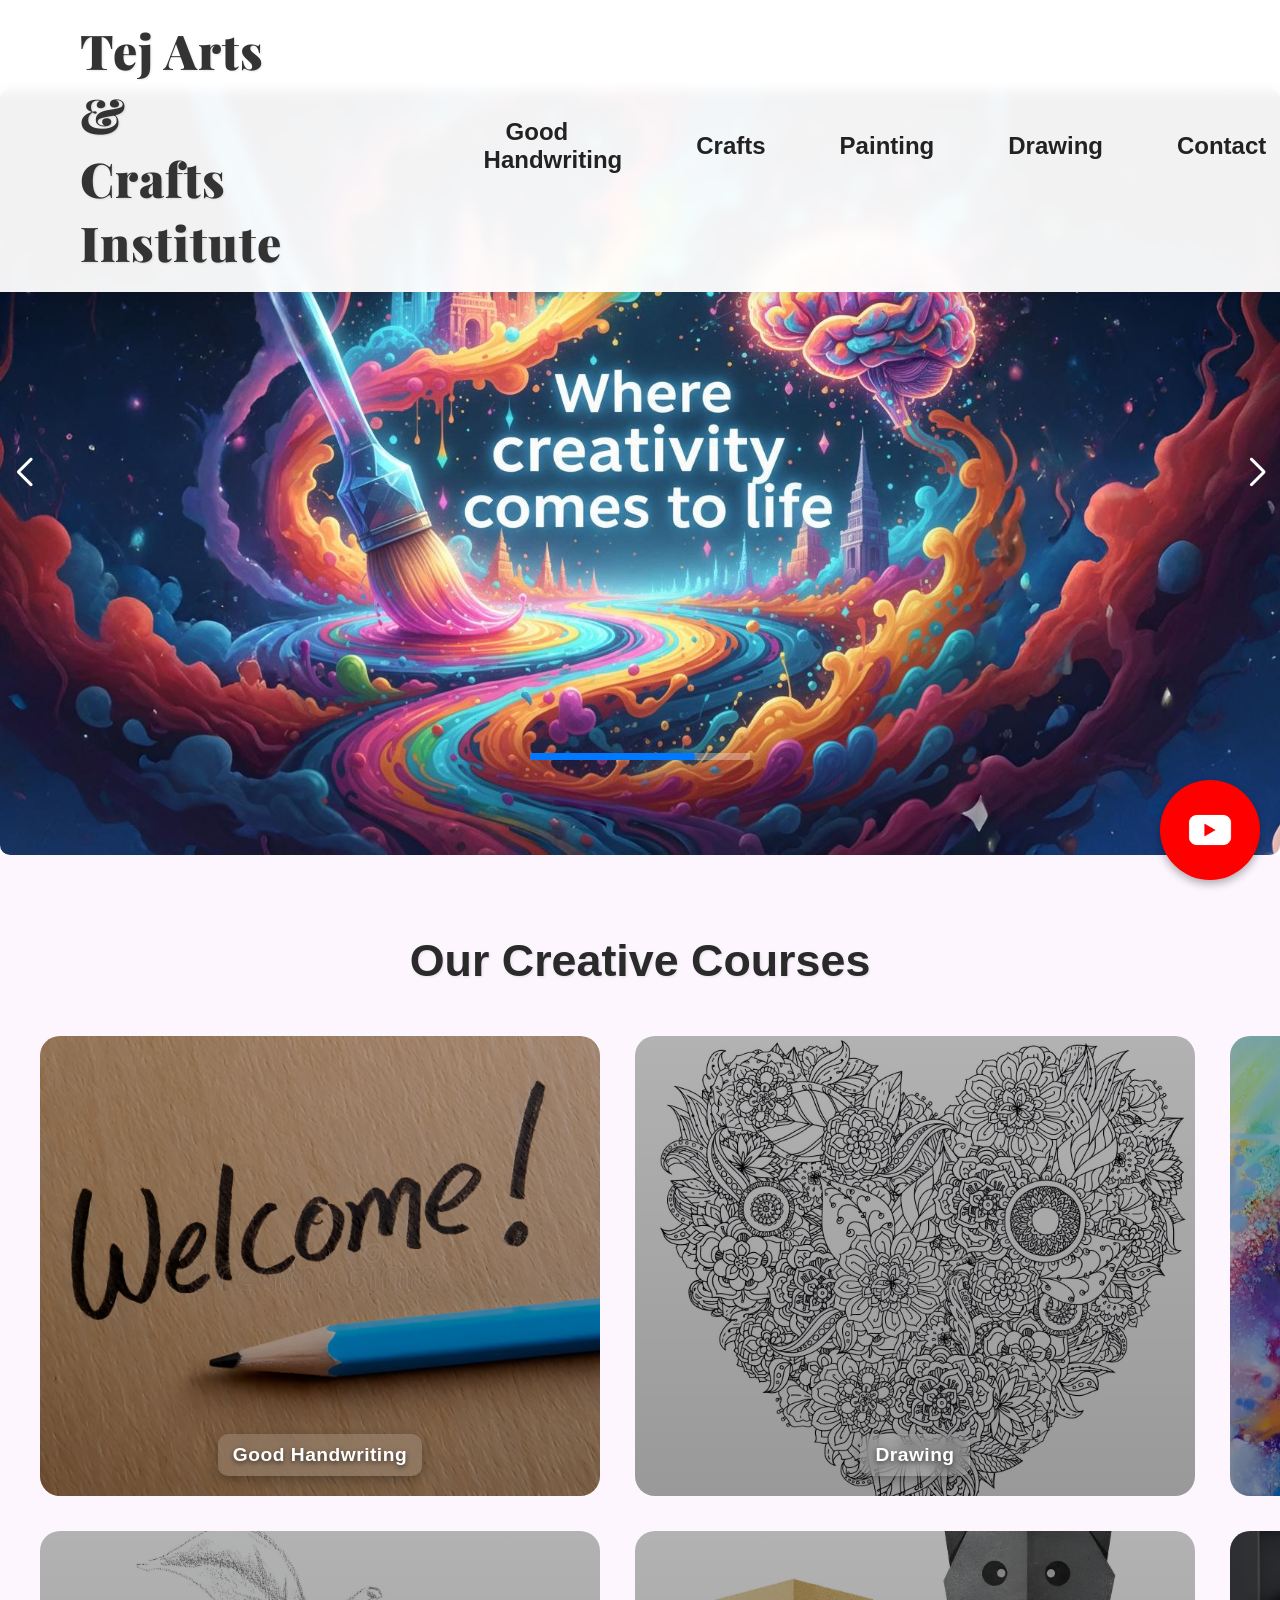
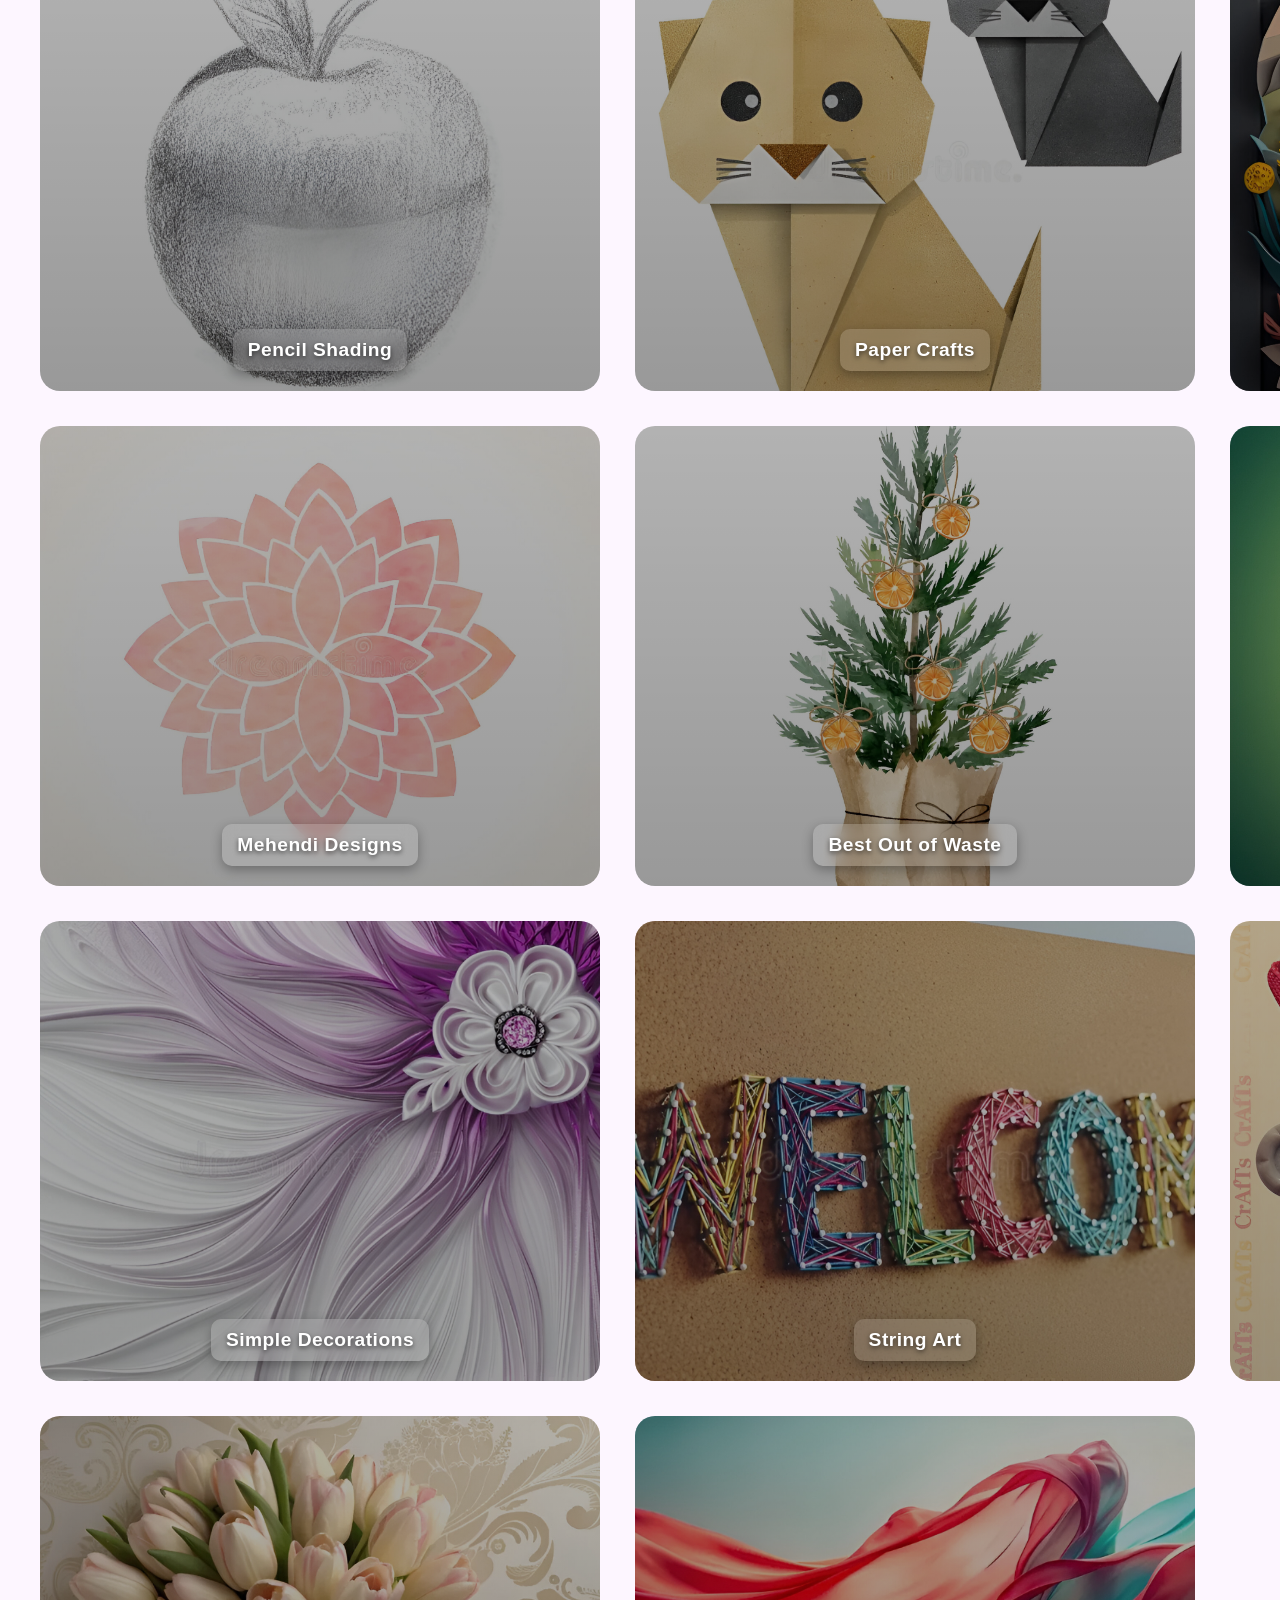
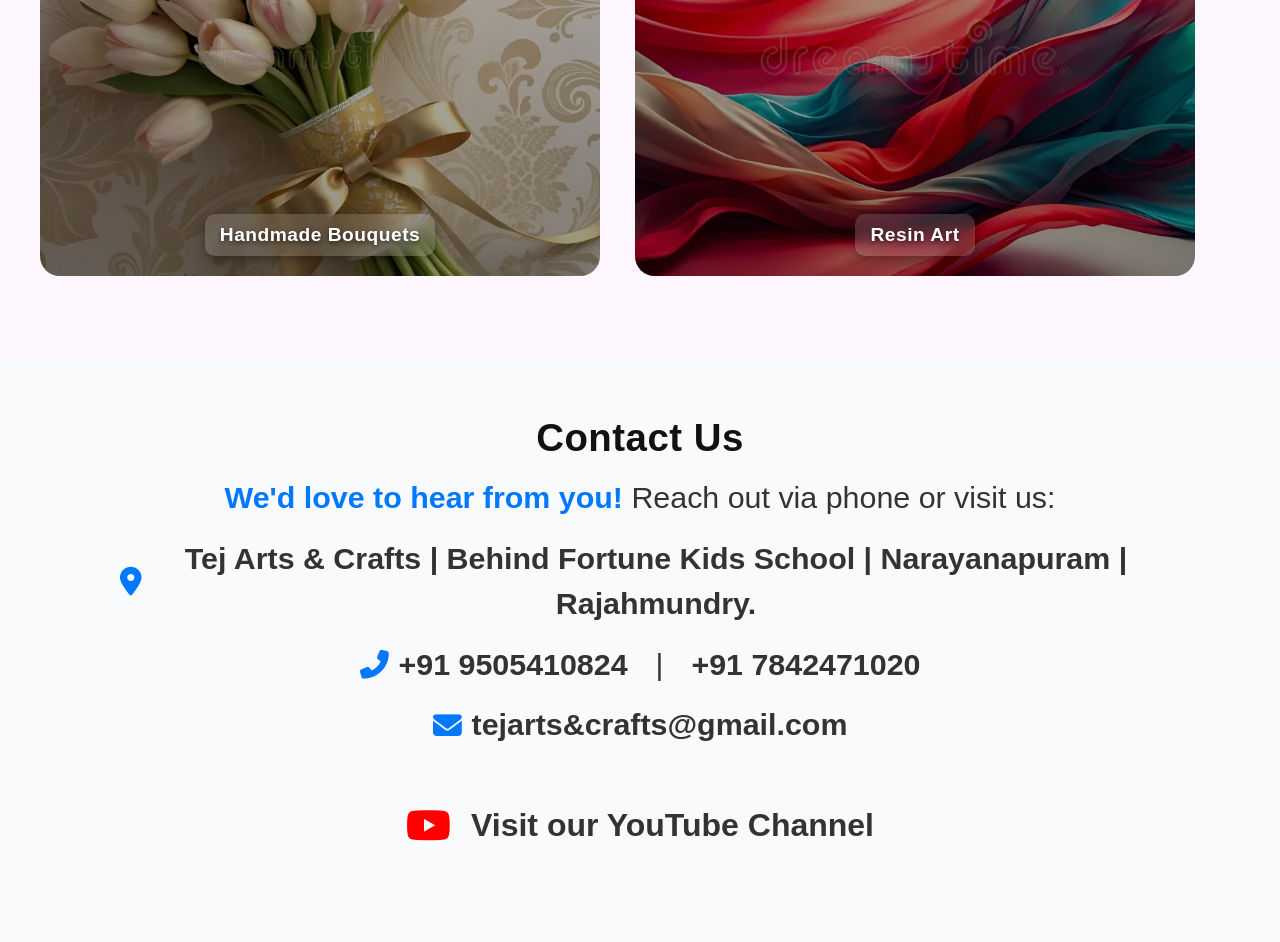
<file: index.html>
<!DOCTYPE html>
<html lang="en">
<head>
  <meta charset="UTF-8">
  <meta name="viewport" content="width=device-width, initial-scale=1.0">
  <title>Tej Arts & Crafts Institute</title>
  <link rel="stylesheet" href="https://unpkg.com/swiper/swiper-bundle.min.css" />
  <link rel="stylesheet" href="css/style.css">
  <link rel="stylesheet" href="https://cdnjs.cloudflare.com/ajax/libs/font-awesome/6.5.0/css/all.min.css">
</head>
<body>

  <nav>
    <div class="logo">
      <a href="#" class="nav-title">Tej Arts & Crafts Institute</a>
    </div>
    <div class="menu-toggle" id="menu-toggle">☰</div>
    <ul id="nav-links">
  <li class="dropdown">
    <a href="#" class="dropbtn">Good Handwriting</a>
    <ul class="dropdown-content">
    <li><a href="#cursive">Cursive</a></li>
    <li><a href="#calligraphy">Calligraphy</a></li>
    <li><a href="#italic">Italic</a></li>
    </ul>
  </li>
  <li class="dropdown">
    <a href="#">Crafts</a>
    <ul class="dropdown-content">
      <li><a href="#">Paper Crafts</a></li>
      <li><a href="#">Origami</a></li>
      <li><a href="#">Quilling</a></li>
      <li><a href="#">Handmade Bouquets</a></li>
      <li><a href="#">Best of Waste</a></li>
      <li><a href="#">Handmade Bouquets</a></li>
      <li><a href="#">Greeting Cards</a></li>
      <li><a href="#">Simple Decorations</a></li>
      <li><a href="#">Simple DIYs</a></li>
    </ul>
  </li>
  <li class="dropdown">
    <a href="#">Painting</a>
    <ul class="dropdown-content">
      <li><a href="#">Rangolis</a></li>
      <li><a href="#">String Art</a></li>
      <li><a href="#">Sketching</a></li>
      <li><a href="#"> Resin Art</a></li>
    </ul>
  </li>
  <li class="dropdown">
    <a href="#">Drawing</a>
    <ul class="dropdown-content">
      <li><a href="#">Pencil Shading</a></li>
      <li><a href="#"> Rangolis</a></li>
      <li><a href="#">Mehendi</a></li>
      <li><a href="#"> Satin Flowers</a></li>
    </ul>
  </li>
      <li><a href="#contact">Contact</a></li>
      <li>
        <a href="https://www.youtube.com/@Tejartandcrafts" target="_blank">
          <img src="images/youtube.png" alt="YouTube" class="youtube-icon">
        </a>
      </li>
    </ul>
  </nav>
  

  <section class="carousel-section">
    <div class="swiper top-swiper">
      <div class="swiper-wrapper">

        <div class="swiper-slide">
          <div class="slide-content">
            <img src="images/main.jpg" alt="Tej Arts Institute Main">
            <div class="slide-timeline-small">
              <div class="slide-progress-small"></div>
            </div>
          </div>
        </div>

        <div class="swiper-slide">
          <div class="slide-content">
            <img src="images/writing.jpg" alt="Good Handwriting Course">
            <div class="slide-timeline-small">
              <div class="slide-progress-small"></div>
            </div>
            <a href="writing.html" class="view-more-btn">View More</a>
          </div>
        </div>

        <div class="swiper-slide">
          <div class="slide-content">
            <img src="images/crafts.jpg" alt="Crafts Course">
            <div class="slide-timeline-small">
              <div class="slide-progress-small"></div>
            </div>
            <a href="crafts.html" class="view-more-btn">View More</a>
          </div>
        </div>

        <div class="swiper-slide">
          <div class="slide-content">
            <img src="images/paint.jpg" alt="Painting Course">
            <div class="slide-timeline-small">
              <div class="slide-progress-small"></div>
            </div>
            <a href="paint.html" class="view-more-btn">View More</a>
          </div>
        </div>

        <div class="swiper-slide">
          <div class="slide-content">
            <img src="images/art.jpg" alt="Drawing Course">
            <div class="slide-timeline-small">
              <div class="slide-progress-small"></div>
            </div>
            <a href="art.html" class="view-more-btn">View More</a>
          </div>
        </div>

      </div>

      <div class="swiper-button-next"></div>
      <div class="swiper-button-prev"></div>
    </div>
  </section>



<!-- items -->

<section class="main-courses">
  <h1>Our Creative Courses</h1>
  <div class="course-grid">
    <div class="course-card" style="background-image: url('images/handwriting.jpg');"><span>Good Handwriting</span></div>
    <div class="course-card" style="background-image: url('images/drawing.jpg');"><span>Drawing</span></div>
    <div class="course-card" style="background-image: url('images/painting.jpg');"><span>Painting (All Types)</span></div>
    <div class="course-card" style="background-image: url('images/sketching.jpg');"><span>Sketching</span></div>
    <div class="course-card" style="background-image: url('images/pencilshading.jpg');"><span>Pencil Shading</span></div>
    <div class="course-card" style="background-image: url('images/papercraft.jpg');"><span>Paper Crafts</span></div>
    <div class="course-card" style="background-image: url('images/origami.jpg');"><span>Origami</span></div>
    <div class="course-card" style="background-image: url('images/rangoli.jpg');"><span>Rangolis</span></div>
    <div class="course-card" style="background-image: url('images/mehendi.jpg');"><span>Mehendi Designs</span></div>
    <div class="course-card" style="background-image: url('images/waste.jpg');"><span>Best Out of Waste</span></div>
    <div class="course-card" style="background-image: url('images/quilling.jpg');"><span>Quilling</span></div>
    <div class="course-card" style="background-image: url('images/cards.jpg');"><span>Greeting Cards</span></div>
    <div class="course-card" style="background-image: url('images/decoration.jpg');"><span>Simple Decorations</span></div>
    <div class="course-card" style="background-image: url('images/string.jpg');"><span>String Art</span></div>
    <div class="course-card" style="background-image: url('images/diy.jpg');"><span>Simple DIYs</span></div>
    <div class="course-card" style="background-image: url('images/satin.jpg');"><span>Satin Flowers</span></div>
    <div class="course-card" style="background-image: url('images/bouquet.jpg');"><span>Handmade Bouquets</span></div>
    <div class="course-card" style="background-image: url('images/resin.jpg');"><span>Resin Art</span></div>
  </div>
</section>




<!-- Contact Section -->
<section class="contact-section">
  <h2>Contact Us</h2>
  <p class="contact-intro">
  <span>We'd love to hear from you!</span> Reach out via phone or visit us:
  </p>

  <!-- Address -->
  <p class="contact-item">
    <a href="https://www.google.com/maps/place/Tej+arts+%26+crafts/@17.0190849,81.7983285,17z/data=!3m1!4b1!4m6!3m5!1s0x3a37a3237b8751d9:0xfdca254078745592!8m2!3d17.0190849!4d81.7983285!16s%2Fg%2F11xghprxky?entry=ttu&g_ep=EgoyMDI1MTAwMS4wIKXMDSoASAFQAw%3D%3D" target="_blank">
      <i class="fas fa-map-marker-alt contact-icon"></i>
      Tej Arts & Crafts | Behind Fortune Kids School | Narayanapuram | Rajahmundry.
    </a>
  </p>

  <p class="contact-item">
    <a href="tel:+919505410824">
      <i class="fas fa-phone-alt contact-icon"></i>
      +91 9505410824
    </a>
    <span style="margin: 0 10px;">|</span>
    <a href="tel:+917842471020">+91 7842471020</a>
  </p>

  <!-- Email (optional) -->
  <p class="contact-item">
    <a href="mailto:tejartscrafts@gmail.com">
       <i class="fas fa-envelope contact-icon"></i>
      tejarts&crafts@gmail.com
    </a>
  </p>

  <!-- Social Media Links -->
  <p>
    <a href="https://www.youtube.com/@Tejartandcrafts" target="_blank" class="youtube-link">
      <i class="fab fa-youtube"></i> Visit our YouTube Channel
    </a>
  </p>
</section>





  <a href="https://www.youtube.com/@Tejartandcrafts" target="_blank" class="youtube-float">
  <img src="images/youtube copy.png" alt="YouTube">
  </a>

  <script src="https://unpkg.com/swiper/swiper-bundle.min.js"></script>
  <script>
    const topSwiper = new Swiper('.top-swiper', {
      slidesPerView: 1,
      loop: true,
      autoplay: { delay: 3000, disableOnInteraction: false },
      navigation: { nextEl: '.swiper-button-next', prevEl: '.swiper-button-prev' },
      on: {
        init: function () { updateTimeline(this); },
        slideChange: function () { resetTimeline(this); }
      }
    });

  function updateTimeline(swiper) {
  const progress = swiper.slides[swiper.activeIndex].querySelector('.slide-progress-small');
  if (!progress) return;
  progress.style.width = '0%';
  let start = null;
  function animate(time) {
    if (!start) start = time;
    let percent = ((time - start) / swiper.params.autoplay.delay) * 100;
    if (percent > 100) percent = 100;
    progress.style.width = percent + '%';
    if (percent < 100) requestAnimationFrame(animate);
  }
  requestAnimationFrame(animate);
}

function resetTimeline(swiper) {
  swiper.slides.forEach(slide => {
    const bar = slide.querySelector('.slide-progress-small');
    if (bar) bar.style.width = '0%';
  });
  updateTimeline(swiper);
}
  </script>

 
<script>
// Menu toggle for small screens
const menuToggle = document.getElementById('menu-toggle');
const navLinks = document.getElementById('nav-links');

menuToggle.addEventListener('click', () => {
  navLinks.classList.toggle('show');
});

// Dropdown hover + click behavior
document.querySelectorAll('nav ul li.dropdown').forEach(dropdown => {
  const link = dropdown.querySelector('a.dropbtn');
  const submenu = dropdown.querySelector('.dropdown-content');

  // Hover to show submenu
  dropdown.addEventListener('mouseenter', () => {
    submenu.style.display = 'block';
    submenu.style.opacity = '1';
    submenu.style.visibility = 'visible';
  });

  dropdown.addEventListener('mouseleave', () => {
    if (!dropdown.classList.contains('clicked')) {
      submenu.style.display = 'none';
      submenu.style.opacity = '0';
      submenu.style.visibility = 'hidden';
    }
  });

  // Click to toggle submenu (keeps it open)
  link.addEventListener('click', (e) => {
    e.preventDefault(); // prevent default link behavior
    dropdown.classList.toggle('clicked');
    if (dropdown.classList.contains('clicked')) {
      submenu.style.display = 'block';
      submenu.style.opacity = '1';
      submenu.style.visibility = 'visible';
    } else {
      submenu.style.display = 'none';
      submenu.style.opacity = '0';
      submenu.style.visibility = 'hidden';
    }
  });
});
</script>

<script>
document.addEventListener("DOMContentLoaded", () => {
  const dropdowns = document.querySelectorAll("nav ul li.dropdown");
  const overlay = document.querySelector(".dropdown-overlay");

  dropdowns.forEach(drop => {
    const dropBtn = drop.querySelector(".dropbtn");

    dropBtn.addEventListener("click", (e) => {
      e.preventDefault();

      // Toggle current dropdown
      drop.classList.toggle("active");

      // Close other dropdowns
      dropdowns.forEach(other => {
        if(other !== drop) other.classList.remove("active");
      });

      // Show or hide overlay
      if(drop.classList.contains("active")) {
        overlay.style.display = "block";
      } else {
        overlay.style.display = "none";
      }
    });
  });

  // Clicking overlay closes all dropdowns
  overlay.addEventListener("click", () => {
    dropdowns.forEach(drop => drop.classList.remove("active"));
    overlay.style.display = "none";
  });
});
</script>

</body>
</html>
</file>
<file: css/style.css>
@import url('https://fonts.googleapis.com/css2?family=Playfair+Display:ital,wght@0,400..900;1,400..900&display=swap');
/* ===== RESET ===== */
* {
  margin: 0;
  padding: 0;
  box-sizing: border-box;
  font-family: "Poppins", sans-serif;
}

body {
  background-color: #fff;
  color: #111;
  overflow-x: hidden;
}

/* ===== NAVBAR (REVISED FOR CENTERED TITLE) ===== */
nav {
  position: fixed;
  top: 0;
  width: 100%;
  display: flex;
  justify-content: flex-start;
  align-items: center;
  padding: 18px 80px;
  background: rgba(255, 255, 255, 0.95);
  backdrop-filter: blur(6px);
  box-shadow: 0 2px 8px rgba(0, 0, 0, 0.08);
  z-index: 1000;
  transition: all 0.3s ease;
}

/* Logo + Title */
nav .logo .nav-title {
  font-family: 'Playfair Display', serif; 
  font-size: 2.8rem;
  font-weight: 900;
  color: #333;
  text-decoration: none;
  letter-spacing: 1px;
  transition: color 0.3s ease, transform 0.2s ease;
  text-shadow: 1px 1px 2px rgba(0, 0, 0, 0.1); 
}

nav .logo .nav-title:hover {
  color: #0078ff;
  transform: scale(1.02);
}

/* Nav links */
nav ul {
  list-style: none;
  display: flex;
  gap: 30px; 
}

nav ul li a {
  text-decoration: none;
  color: #222;
  font-weight: 600;
  font-size: 1.2rem;
  padding: 5px 0;
  transition: color 0.3s ease, transform 0.2s ease;
}

nav ul li a:hover {
  color: #0078ff;
  transform: scale(1.05);
}

nav {
  padding: 15px 80px;
}

/* ===== MENU TOGGLE (MOBILE) ===== */
.menu-toggle {
  display: none;
  font-size: 1.8rem;
  cursor: pointer;
  color: #111;
}

/* ===== SWIPER / HERO SECTION ===== */
.carousel-section {
  margin-top: 90px;
  width: 100%;
}

.swiper {
  width: 100%;
  height: 85vh; /* default for desktop/large screens */
}

.swiper-slide {
  position: relative;
  overflow: hidden;
}

.slide-content {
  position: relative;
  width: 100%;
  height: 100%;
}

/* Image styling */
.swiper-slide img {
  width: 100%;
  height: 100%;
  object-fit: cover;
  border-radius: 10px;
  display: block;
}

/* Slide title */
.slide-title {
  position: absolute;
  top: 40px;
  left: 50%;
  transform: translateX(-50%);
  color: #fff;
  font-size: 2rem;
  font-weight: 700;
  text-shadow: 2px 2px 8px rgba(0, 0, 0, 0.5);
  text-align: center;
  letter-spacing: 1px;
}

/* Wrapper for image + timeline + button */
.slide-image-wrap {
  position: relative;
  display: flex;
  justify-content: center;
  align-items: flex-end; /* so timeline + button sit near bottom */
}

/* Timeline overlay on the image, just above button */
.slide-timeline-small {
  position: absolute;
  bottom: 60px;      /* 10px above the button */
  left: 50%;
  transform: translateX(-50%);
  width: 80px;      /* length of the bar */
  height: 4px;
  background: rgba(255, 255, 255, 0.3);
  border-radius: 2px;
  overflow: hidden;
  z-index: 5;
}

/* Timeline progress */
.slide-progress-small {
  width: 0%;
  height: 100%;
  background: #0078ff;
  border-radius: 2px;
  transition: width 0.3s linear;
}

/* Button styling */
.view-more-btn {
  position: absolute;
  bottom: 20px;      /* leave enough space for timeline */
  left: 50%;
  transform: translateX(-50%);
  z-index: 6;        /* above timeline */
  background: #0078ff;
  color: #fff;
  padding: 10px 25px;
  border-radius: 30px;
  text-decoration: none;
  font-size: 1rem;
  font-weight: 500;
  transition: all 0.3s ease;
}

.view-more-btn:hover {
  background: #005fcc;
}

/* Optional: limit image width for better layout */
.slide-image-wrap img {
  max-width: 600px;
  width: 100%;
  border-radius: 10px;
  object-fit: cover;
  display: block;
}


/* keep buttons on top of the image */
.swiper-button-next,
.swiper-button-prev {
  color: #fff;
  z-index: 10;
}

.swiper-button-next::after,
.swiper-button-prev::after {
  font-size: 28px;
  font-weight: 700;
}

/* ===== CONTACT SECTION ===== */
.contact-section {
  padding: 20px 20px 80px;
  background: #f7f9fc;
  text-align: center;
}

.contact-section h2 {
  font-size: 2.0rem;
  margin-bottom: 10px;
}

.contact-section p {
  font-size: 1.0rem;
  color: #333;
  line-height: 1.5;
}

/* ===== RESPONSIVE ===== */

/* Large desktop screens (1200px - 1599px) */
@media (min-width: 1200px) and (max-width: 1599px) {
  nav {
    padding: 25px 120px;  /* slightly reduced */
  }

  nav .logo {
    margin-right: 15%;    /* reduced spacing */
  }

  nav .logo .nav-title {
    font-size: 4rem;      /* smaller than 5rem */
    font-weight: 800;
    letter-spacing: 1px;
  }

  nav ul li a {
    font-size: 1.8rem;    /* smaller than 2.2rem */
    font-weight: 600;
    margin: 0 20px;
  }

  .slide-title {
    font-size: 2.5rem;    /* slightly smaller */
    top: 60px;
    letter-spacing: 2px;
  }

  .view-more-btn {
    font-size: 1.2rem;
    padding: 12px 30px;
    bottom: 20px;
  }

  .contact-section h2 {
    font-size: 3rem;      /* slightly smaller */
  }

  .contact-section p {
    font-size: 1.8rem;    /* slightly smaller */
  }

  .slide-timeline-small {
    width: 200px;         /* smaller but visible */
    height: 6px;          /* slightly thinner */
    bottom: 90px;         /* maintains space above button */
  }
}

/* Extra-large / ultra-wide screens (1600px and above) */
@media (min-width: 1200px) {
  nav {
    padding: 30px 150px;
  }

  nav .logo {
    margin-right: 18%;
  }

  nav .logo .nav-title {
    font-size: 3.0rem;    /* reduce slightly from 5rem */
  }

  nav ul li a {
    font-size: 2rem;
    margin: 0 22px;
  }

  .slide-title {
    font-size: 2.8rem;
  }

  .contact-section h2 {
    font-size: 3.2rem;
  }

  .contact-section p {
    font-size: 1.9rem;
  }

  .slide-timeline-small {
    width: 220px;
    height: 7px;
    bottom: 95px;
  }

  .view-more-btn {
    font-size: 1.4rem;
    padding: 14px 35px;
    bottom: 20px;
  }
}
/* Medium screens / tablets */
@media (min-width: 992px) and (max-width: 1199px) {
  nav {
    padding: 25px 100px;
  }

  nav .logo {
    margin-right: 15%;
  }

  nav .logo .nav-title {
    font-size: 2rem;
    font-weight: 700;
  }

  nav ul li a {
    font-size: 1.15rem;
    margin: 0 20px;
  }

  .slide-title {
    font-size: 2.5rem;
  }

  .view-more-btn {
    font-size: 1.1rem;
    padding: 10px 28px;
  }

  .contact-section h2 {
    font-size: 2.3rem;
  }

  .slide-timeline-small {
  bottom: 60px;      /* timeline above button */
  }

  .view-more-btn {
    bottom: 20px;      /* button at bottom */
  }
}

/* Small screens / phones */
/* Small screens (phones) */
@media (max-width: 768px) {
  nav {
    padding: 15px 30px;
    justify-content: space-between;
  }

  nav ul {
    display: none;
    flex-direction: column;
    align-items: center;
    position: absolute;
    top: 70px;
    right: 0;
    background: rgba(255, 255, 255, 0.98);
    width: 100%;
    padding: 15px 0;
    box-shadow: 0 2px 8px rgba(0, 0, 0, 0.1);
  }

  nav ul.show {
    display: flex;
  }

  nav ul li a {
    font-size: 1.1rem;
  }

  .menu-toggle {
    display: block;
  }

  nav .logo .nav-title {
    font-size: 1.85rem;
  }

  .contact-section h2 {
    font-size: 1.5rem;
  }

  .contact-section p {
    font-size: 0.8rem;
  } 

  /* Slide title adapts to container width */
  .slide-title {
    font-size: 1.55rem;
    max-width: 90%;      /* prevents wrapping by limiting width */
    white-space: nowrap;  /* force single line */
    overflow: hidden;     /* hide any overflow */
    text-overflow: ellipsis; /* optional: shows … if too long */
  }

  .view-more-btn {
    font-size: 0.9rem;
    padding: 8px 18px;
  }

  .swiper {
    width: 100%;
    height: 70vh;
    position: relative;
  }

  .swiper-slide img {
    position: absolute;
    top: 50%;
    left: 50%;
    transform: translate(-50%, -50%);
    width: auto;
    max-width: 100%;    /* prevents stretching beyond container */
    height: 100%;
    max-height: 100%;   /* ensures it fits container */
    object-fit: contain;
    object-position: center;
    border-radius: 10px;
  }

  .slide-content {
    width: 100%;
    height: 100%;
    position: relative;
  }

  .swiper-button-next,
  .swiper-button-prev {
    top: 50%;
    transform: translateY(-50%);
  }

  .slide-timeline {
    height: 4px;
  }
}
/* ===== MOBILE MENU OPEN/CLOSE ANIMATION ===== */
/* ===== NAVBAR BASE ===== */
nav {
  position: fixed;
  top: 0;
  width: 100%;
  display: flex;
  align-items: center;
  justify-content: space-between; /* logo left, menu right */
  padding: 18px 80px;
  background: rgba(255, 255, 255, 0.95);
  backdrop-filter: blur(6px);
  box-shadow: 0 2px 8px rgba(0, 0, 0, 0.08);
  z-index: 1000;
  transition: all 0.3s ease;
}

/* Logo + Title */
nav .logo {
  display: flex;
  align-items: center;
  gap: 15px;
}

nav .logo .nav-title {
  font-family: 'Playfair Display', serif; 
  font-size: 2.8rem;
  font-weight: 900;
  color: #333;
  text-decoration: none;
  letter-spacing: 1px;
  transition: color 0.3s ease, transform 0.2s ease;
}

nav .logo .nav-title:hover {
  color: #0078ff;
  transform: scale(1.02);
}

/* Nav links (desktop/medium screens) */
nav ul {
  list-style: none;
  display: flex;
  align-items: center;
  gap: 30px;
}

nav ul li a {
  text-decoration: none;
  color: #222;
  font-weight: 600;
  font-size: 1.2rem;
  padding: 5px 0;
  transition: color 0.3s ease, transform 0.2s ease;
}

nav ul li a:hover {
  color: #0078ff;
  transform: scale(1.05);
}

/* ===== MENU TOGGLE (HAMBURGER) ===== */
.menu-toggle {
  display: none; /* only show on small screens */
  font-size: 1.8rem;
  cursor: pointer;
  color: #111;
}

/* ===== RESPONSIVE NAVBAR ===== */

/* Small screens (phones/tablets) */
@media (max-width: 768px) {
  nav {
    padding: 15px 25px;
  }

  nav ul {
    flex-direction: column;
    align-items: center;
    position: absolute;
    top: 70px;
    right: 0;
    width: 100%;
    max-height: 0;        /* collapsed */
    overflow: hidden;
    opacity: 0;
    transform: translateY(-10px);
    transition: max-height 0.5s ease, opacity 0.5s ease, transform 0.4s ease;
    background: rgba(255, 255, 255, 0.98);
    box-shadow: 0 2px 8px rgba(0,0,0,0.1);
  }

  nav ul.show {
    max-height: 500px; /* adjust if you have more menu items */
    opacity: 1;
    transform: translateY(0);
  }

  nav ul li {
    opacity: 0;
    transform: translateY(-15px);
    transition: opacity 0.4s ease, transform 0.4s ease;
  }

  nav ul.show li {
    opacity: 1;
    transform: translateY(0);
  }

  /* Staggered animation for each item */
  nav ul.show li:nth-child(1) { transition-delay: 0.05s; }
  nav ul.show li:nth-child(2) { transition-delay: 0.15s; }
  nav ul.show li:nth-child(3) { transition-delay: 0.30s; }
  nav ul.show li:nth-child(4) { transition-delay: 0.50s; }
  nav ul.show li:nth-child(5) { transition-delay: 0.70s; }
  nav ul.show li:nth-child(6) { transition-delay: 0.90s; }

  .menu-toggle {
    display: block;
  }

  nav .logo .nav-title {
    font-size: 1.5rem;
  }

  nav ul li a {
    font-size: 1.1rem;
  }
}

/* Medium screens / tablets */
@media (min-width: 769px) and (max-width: 1199px) {
  nav {
    padding: 20px 60px;
  }

  nav .logo .nav-title {
    font-size: 2.2rem;
  }

  nav ul li a {
    font-size: 1.15rem;
  }
}

/* Large screens / desktops */
@media (min-width: 1200px) {
  nav {
    padding: 25px 120px;
  }

  nav .logo .nav-title {
    font-size: 3.0rem;
  }

  nav ul li a {
    font-size: 1.5rem;
  }
}
/* 🔴 YOUTUBE ICON IN NAVBAR */
.youtube-icon {
  width: 24px;
  height: 24px;
  vertical-align: middle;
  transition: transform 0.3s ease;
  filter: drop-shadow(0 0 2px rgba(0, 0, 0, 0.3));
}

.youtube-icon:hover {
  transform: scale(1.2);
}

/* 🔴 YOUTUBE LINK IN CONTACT SECTION */
.youtube-link {
  color: #ff0000;
  font-weight: 600;
  font-size: 1.2rem;
  text-decoration: none;
  transition: all 0.3s ease;
}

.youtube-link i {
  margin-right: 8px;
  font-size: 1.4rem;
}

.youtube-link:hover {
  color: #cc0000;
  transform: scale(1.05);
}

/* 🔴 FLOATING YOUTUBE BUTTON */
.youtube-float {
  position: fixed;
  bottom: 25px;
  right: 25px;
  z-index: 9999;
  background: #ff0000;
  border-radius: 50%;
  padding: 10px;
  box-shadow: 0 4px 8px rgba(0,0,0,0.3);
  transition: transform 0.3s ease, box-shadow 0.3s ease;
}

.youtube-float img {
  width: 35px;
  height: 35px;
  display: block;
}

.youtube-float:hover {
  transform: scale(1.1);
  box-shadow: 0 6px 12px rgba(0,0,0,0.4);
}

.contact-section p {
  margin-bottom: 15px; /* existing contact text spacing */
}

.youtube-link {
  display: inline-block;
  margin-top: 20px; /* space above the YouTube link */
}

/* Floating YouTube icon */
.youtube-float {
  position: fixed;
  bottom: 20px;
  right: 20px;
  z-index: 1000;
}

/* Icon styling */
.youtube-float img {
  width: 55px;
  height: 55px;
  border-radius: 50%;
  position: relative;
  z-index: 2;
  animation: vibrate 2s infinite ease-in-out;
  transition: transform 0.3s ease, box-shadow 0.3s ease;
}

/* Hover effect */
.youtube-float img:hover {
  transform: scale(1.1);
  box-shadow: 0 0 20px rgba(255, 0, 0, 0.6);
}

/* Pulse halo using pseudo-element */
.youtube-float::after {
  content: '';
  position: absolute;
  top: 50%;
  left: 50%;
  width: 55px;
  height: 55px;
  border-radius: 50%;
  background: rgba(255, 0, 0, 0.4);
  transform: translate(-50%, -50%);
  z-index: 1;
  animation: wavePulse 2.5s infinite ease-out;
}

/* Vibrating motion */
@keyframes vibrate {
  0%, 100% { transform: translate(0); }
  20% { transform: translate(-2px, 2px); }
  40% { transform: translate(-2px, -2px); }
  60% { transform: translate(2px, 2px); }
  80% { transform: translate(2px, -2px); }
}

/* Visible wave/pulse */
@keyframes wavePulse {
  0% {
    transform: translate(-50%, -50%) scale(1);
    opacity: 0.6;
  }
  70% {
    transform: translate(-50%, -50%) scale(2.5);
    opacity: 0;
  }
  100% {
    transform: translate(-50%, -50%) scale(1);
    opacity: 0;
  }
}

/* Large screen size adjustments */
@media (min-width: 1200px) {
  .youtube-float img {
    width: 80px;
    height: 80px;
  }

  .youtube-float::after {
    width: 90px;
    height: 90px;
  }
}

@media (min-width: 1200px) {
  .youtube-link {
    font-size: 2.5rem;       /* bigger text */
    padding: 18px 45px;    /* more padding */
    gap: 18px;             /* space between icon and text */
  }

  .youtube-link i {
    font-size: 2.8rem;     /* bigger icon */
  }
}

/* Medium screens / tablets - increase YouTube button size */
@media (min-width: 992px) and (max-width: 1199px) {
  .youtube-link {
    font-size: 1.5rem;       /* bigger text for medium screens */
    padding: 14px 35px;      /* more padding */
    gap: 14px;               /* space between icon and text */
  }

  .youtube-link i {
    font-size: 1.7rem;       /* bigger icon */
  }
}


/* Medium screens / tablets */
/* Medium screens / tablets */
@media (min-width: 992px) and (max-width: 1199px) {
  .youtube-float img {
    width: 60px;   /* slightly bigger than default 55px */
    height: 60px;
  }

  .youtube-float::after {
    width: 60px;
    height: 60px;
  }
}


/* Default small screens (mobile menu) */
nav ul li .youtube-icon {
  width: 50px;
  height: 50px;
  vertical-align: middle;
}

/* Medium screens (tablets) */
@media (min-width: 992px) and (max-width: 1199px) {
  nav ul li .youtube-icon {
    width: 45px;
    height: 45px;
  }
}

/* Large screens (desktops) */
@media (min-width: 1200px) {
  nav ul li .youtube-icon {
    width: 70px;
    height: 70px;
  }
}

/* NAVBAR FLEX FIX */
nav {
  display: flex;
  align-items: center;      /* vertical centering */
  justify-content: space-between; /* logo left, menu right */
  padding: 18px 80px;
  background: rgba(255, 255, 255, 0.95);
  backdrop-filter: blur(6px);
  box-shadow: 0 2px 8px rgba(0, 0, 0, 0.08);
  z-index: 1000;
}

/* Left part: logo + title */
nav .logo {
  display: flex;
  align-items: center;      /* vertically centers logo + YouTube icon */
  gap: 15px;                /* spacing between title and icon */
}

/* YouTube icon in nav */
nav .youtube-icon {
  width: 28px;               /* adjust as needed */
  height: 28px;
  vertical-align: middle;
  transition: transform 0.3s ease;
}

/* Nav links */
nav ul {
  display: flex;
  align-items: center;       /* vertical centering */
  gap: 30px;
}

/* Menu toggle */
.menu-toggle {
  display: none;             /* visible only on small screens */
  font-size: 1.8rem;
  align-self: center;        /* vertically center on navbar */
}

/* MENU TOGGLE (HAMBURGER) */
.menu-toggle {
  display: none;           /* hidden on large screens */
  font-size: 1.8rem;
  cursor: pointer;
  color: #111;
  align-self: center;      /* vertically center in nav */
}

/* Show menu toggle on small screens */
/* Navbar for small screens */
@media (max-width: 768px) {
  nav {
    justify-content: space-between; /* logo left, menu right */
    padding: 15px 30px;
  }

  .menu-toggle {
    display: block;
    font-size: 2rem;
    cursor: pointer;
    color: #111;
  }

  nav .logo {
    display: flex;
    align-items: center;
    gap: 10px; /* space between logo and YouTube icon */
  }

  nav ul {
    display: none;
    flex-direction: column;
    align-items: center;
    position: absolute;
    top: 70px;
    right: 0;
    width: 100%;
    background: rgba(255,255,255,0.98);
    padding: 15px 0;
    box-shadow: 0 2px 8px rgba(0,0,0,0.1);
    max-height: 0;
    overflow: hidden;
    transition: max-height 0.5s ease, opacity 0.5s ease;
  }

  nav ul.show {
    display: flex;
    max-height: 500px;
    opacity: 1;
  }
}

/* ===== CONTACT SECTION (Final Polished Responsive Version) ===== */
.contact-section {
  padding: 50px 25px;
  background: #f8fafc;
  text-align: center;
  color: #222;
}

/* Section Heading */
.contact-section h2 {
  font-size: 2rem;
  font-weight: 700;
  color: #111;
  margin-bottom: 15px;
  letter-spacing: 0.5px;
}

/* Intro text */
.contact-intro {
  font-size: 1.2rem;
  font-weight: 500;
  color: #333;
  margin-bottom: 25px;
  line-height: 1.5;
}

.contact-intro span {
  color: #0078ff;
  font-weight: 700;
}

/* Contact items */
.contact-item {
  font-size: 1rem;
  margin-bottom: 18px;
  display: flex;
  justify-content: center;
  align-items: center;
  flex-wrap: wrap;
  gap: 14px; /* consistent spacing between icon and text */
}

/* Contact links */
.contact-item a {
  color: #333;
  text-decoration: none;
  font-weight: 600;
  display: inline-flex;
  align-items: center;
  gap: 10px; /* space between icon and text */
  transition: color 0.3s ease;
}

.contact-item a:hover {
  color: #0078ff;
}

/* Contact icons */
.contact-icon {
  font-size: 1.2rem;
  color: #0078ff;
  transition: transform 0.3s ease, color 0.3s ease;
}

.contact-item a:hover .contact-icon {
  transform: scale(1.15);
  color: #005fcc;
}

/* Divider between phone numbers */
.divider {
  color: #aaa;
  margin: 0 10px;
}

/* YouTube link */
.youtube-link {
  color: #333;
  font-weight: 600;
  text-decoration: none;
  transition: color 0.3s ease, transform 0.3s ease;
  display: inline-flex;
  align-items: center;
  gap: 10px;
}

.youtube-link i {
  color: #ff0000;
  font-size: 1.3rem;
  transition: transform 0.3s ease;
}

.youtube-link:hover {
  color: #ff0000;
  transform: scale(1.05);
}

.youtube-link:hover i {
  transform: scale(1.2);
}

/* ===== SMALL SCREENS ===== */
@media (max-width: 768px) {
  .contact-section {
    padding: 35px 15px;
  }

  .contact-section h2 {
    font-size: 1.6rem;
  }

  .contact-intro {
    font-size: 1rem;
    margin-bottom: 20px;
  }

  .contact-item {
    font-size: 0.9rem;
    gap: 10px; /* slightly reduced */
  }

  .contact-icon {
    font-size: 1rem; /* smaller icon */
  }

  .youtube-link {
    font-size: 1rem;
    gap: 8px;
  }

  .youtube-link i {
    font-size: 1.1rem;
  }
}

/* ===== MEDIUM SCREENS ===== */
@media (min-width: 769px) and (max-width: 1199px) {
  .contact-section {
    padding: 45px 60px;
  }

  .contact-section h2 {
    font-size: 1.9rem;
  }

  .contact-intro {
    font-size: 1.15rem;
  }

  .contact-item {
    font-size: 1rem;
    gap: 12px;
  }

  .contact-icon {
    font-size: 1.3rem;
  }

  .youtube-link {
    font-size: 1.05rem;
  }

  .youtube-link i {
    font-size: 1.4rem;
  }
}

/* ===== LARGE SCREENS ===== */
@media (min-width: 1200px) {
  .contact-section {
    padding: 60px 120px;
  }

  .contact-section h2 {
    font-size: 2.4rem;
  }

  .contact-intro {
    font-size: 1.6rem;
    margin-bottom: 35px;
  }

  .contact-item {
    font-size: 1.2rem;
    gap: 18px; /* more breathing space */
  }

  .contact-icon {
    font-size: 1.8rem; /* larger icons for desktops */
  }

  .youtube-link {
    font-size: 2.0rem;
    gap: 12px;
  }

  .youtube-link i {
    font-size: 2.5rem;
  }
}



/* ---------------------------------------------- */

/* ===== DROPDOWN MENU ===== */
nav ul li.dropdown {
  position: relative;
}

nav ul li .dropdown-content {
  display: none;
  position: absolute;
  top: 100%;
  left: 0;
  background: #fff;
  min-width: 200px;
  box-shadow: 0 2px 8px rgba(0,0,0,0.15);
  border-radius: 6px;
  z-index: 100;
  opacity: 0;
  transition: opacity 0.3s ease;
}

/* Dropdown links */
nav ul li .dropdown-content li a {
  display: block;
  padding: 10px 20px;
  font-weight: 500;
  color: #222;
}

nav ul li .dropdown-content li a:hover {
  background: #0078ff;
  color: #fff;
  border-radius: 4px;
}

/* SHOW DROPDOWN ON HOVER - LARGE SCREENS ONLY */
@media (min-width: 1200px) {
  nav ul li.dropdown:hover .dropdown-content {
    display: block;
    opacity: 1;
  }
  nav ul li .dropdown-content li a {
    font-size: 1.6rem;       /* bigger text */
    padding: 14px 30px;      /* more clickable area */
    min-width: 300px;   
  }

   nav ul li .dropdown-content {
    padding-bottom: 15px; /* adjust as needed */
  }

}

/* HIDE DROPDOWN ON SMALL AND MEDIUM SCREENS */
@media (max-width: 1199px) {
  nav ul li .dropdown-content {
    display: none !important;
    opacity: 0 !important;
  }
}


.main-courses {
  padding: 80px 40px;
  background: #fdf6ff;
  text-align: center;
  font-family: "Poppins", sans-serif;
}

.main-courses h1 {
  font-size: 2.8rem;
  margin-bottom: 50px;
  color: #2a2a2a;
  text-shadow: 1px 1px 3px rgba(0, 0, 0, 0.1);
}

/* Grid with 4 per row on large screens */
.course-grid {
  display: grid;
  grid-template-columns: repeat(auto-fit, minmax(260px, 1fr));
  gap: 35px;
  justify-items: center;
}

/* Course card */
.course-card {
  position: relative;
  width: 560px;
  height: 460px;
  border-radius: 20px;
  background-size: cover;
  background-position: center;
  overflow: hidden;
  display: flex;
  align-items: flex-end;
  justify-content: center;
  cursor: pointer;
  transition: transform 0.4s ease, box-shadow 0.4s ease;
}

/* Image dark overlay */
.course-card::before {
  content: "";
  position: absolute;
  inset: 0;
  background: linear-gradient(
    rgba(0, 0, 0, 0.3),
    rgba(0, 0, 0, 0.4)
  );
  transition: background 0.3s ease;
  z-index: 0;
}

/* Hover zoom + lighting */
.course-card:hover {
  transform: scale(1.08);
  box-shadow: 0 12px 28px rgba(0, 0, 0, 0.3);
}

.course-card:hover::before {
  background: linear-gradient(
    rgba(0, 0, 0, 0.5),
    rgba(0, 0, 0, 0.6)
  );
}

/* Frosted glass text box */
.course-card span {
  position: relative;
  z-index: 1;
  margin-bottom: 20px;
  padding: 10px 15px;
  background: rgba(255, 255, 255, 0.15);
  backdrop-filter: blur(8px);
  border-radius: 10px;
  color: #fff;
  font-weight: 600;
  font-size: 1.2rem;
  letter-spacing: 0.5px;
  text-shadow: 0 2px 5px rgba(0, 0, 0, 0.6);
  box-shadow: 0 4px 12px rgba(0, 0, 0, 0.3);
  transition: background 0.3s ease, transform 0.3s ease;
}

/* Hover glow effect on text box */
.course-card:hover span {
  background: rgba(255, 255, 255, 0.25);
  transform: scale(1.05);
}

/* Desktop: 4 columns */
@media (min-width: 1024px) {
  .course-grid {
    grid-template-columns: repeat(4, 1fr);
  }
}

/* Tablet */
@media (max-width: 768px) {
  .course-card {
    width: 250px;
    height: 200px;
  }

  .course-card span {
    font-size: 1rem;
    padding: 8px 12px;
  }
}

/* Mobile */
@media (max-width: 480px) {
  .course-card {
    width: 220px;
    height: 160px;
  }

  .course-card span {
    font-size: 0.9rem;
    padding: 6px 10px;
  }
}
</file>
